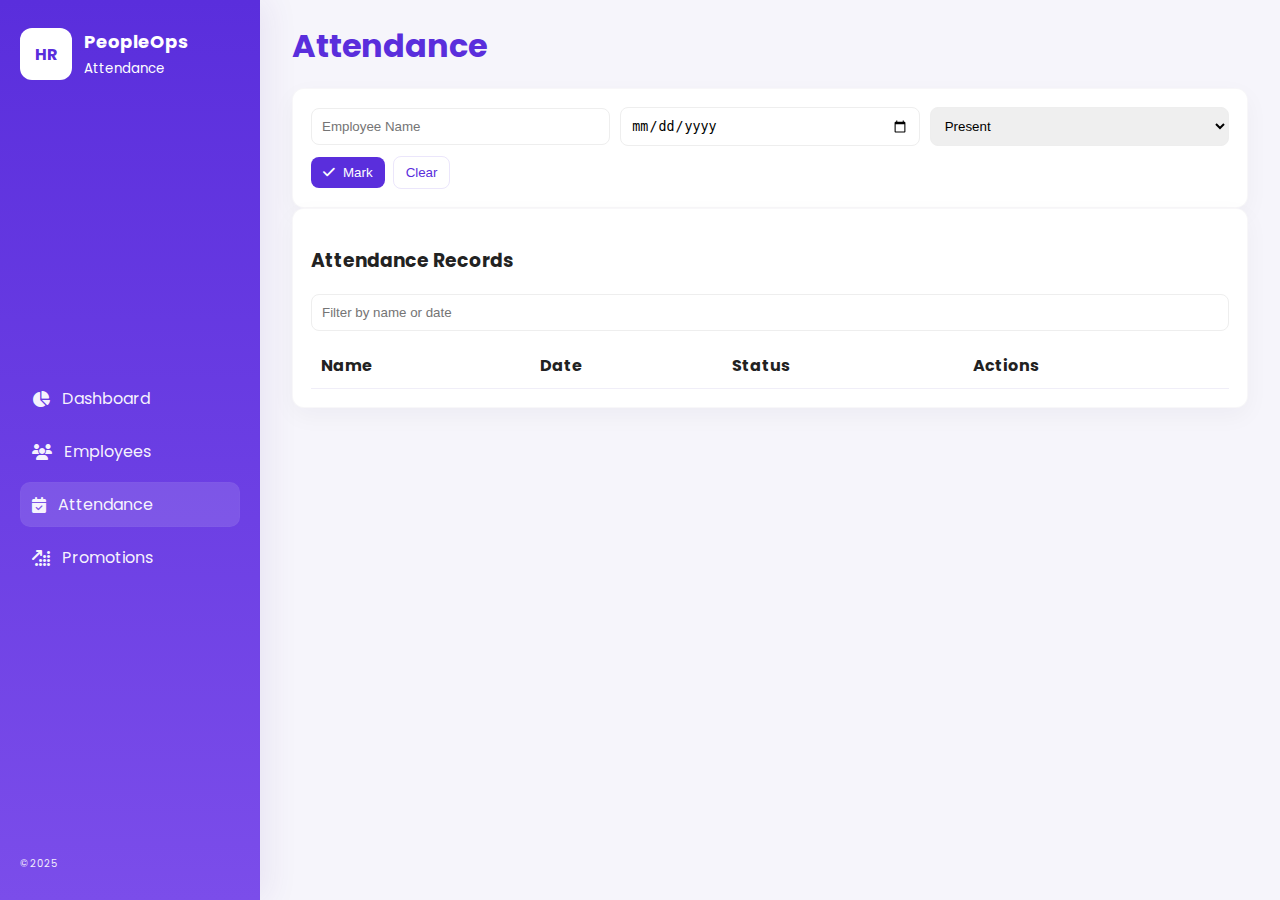
<file: attendance.html>
<!DOCTYPE html>
<html lang="en">
<head><meta charset="utf-8"/><meta name="viewport" content="width=device-width,initial-scale=1"/>
<title>Attendance - PeopleOps</title>
<link href="https://fonts.googleapis.com/css2?family=Poppins:wght@300;400;600;700&display=swap" rel="stylesheet">
<link rel="stylesheet" href="styles.css">
<link rel="stylesheet" href="https://cdnjs.cloudflare.com/ajax/libs/font-awesome/6.5.0/css/all.min.css">
</head>
<body>
<div class="wrapper">
  <aside class="sidebar">
    <div class="brand"><div class="logo">HR</div><div><h3>PeopleOps</h3><small>Attendance</small></div></div>
    <nav class="nav">
      <a href="index.html"><i class="fa-solid fa-chart-pie"></i> Dashboard</a>
      <a href="employees.html"><i class="fa-solid fa-users"></i> Employees</a>
      <a href="attendance.html" class="active"><i class="fa-solid fa-calendar-check"></i> Attendance</a>
      <a href="promotion.html"><i class="fa-solid fa-arrow-up-right-dots"></i> Promotions</a>
    </nav>
    <div class="sidebar-footer"><small>© 2025</small></div>
  </aside>

  <main class="main">
    <header class="topbar"><h1>Attendance</h1></header>
    <section class="content">
      <div class="card">
        <form id="attForm" class="form-row">
          <input id="attName" placeholder="Employee Name" required>
          <input id="attDate" type="date" required>
          <select id="attStatus"><option>Present</option><option>Absent</option><option>Late</option></select>
          <div class="form-actions"><button type="submit" class="btn"><i class="fa-solid fa-check"></i> Mark</button><button id="clearAtt" type="button" class="btn ghost">Clear</button></div>
        </form>
      </div>

      <div class="card">
        <h3>Attendance Records</h3>
        <input id="attSearch" placeholder="Filter by name or date" style="width:100%;padding:10px;border-radius:8px;border:1px solid #eee;margin-bottom:12px">
        <table class="table" id="attTable">
          <thead><tr><th>Name</th><th>Date</th><th>Status</th><th>Actions</th></tr></thead>
          <tbody></tbody>
        </table>
      </div>
    </section>
  </main>
</div>
<script src="attendance.js"></script>
</body>
</html>
</file>
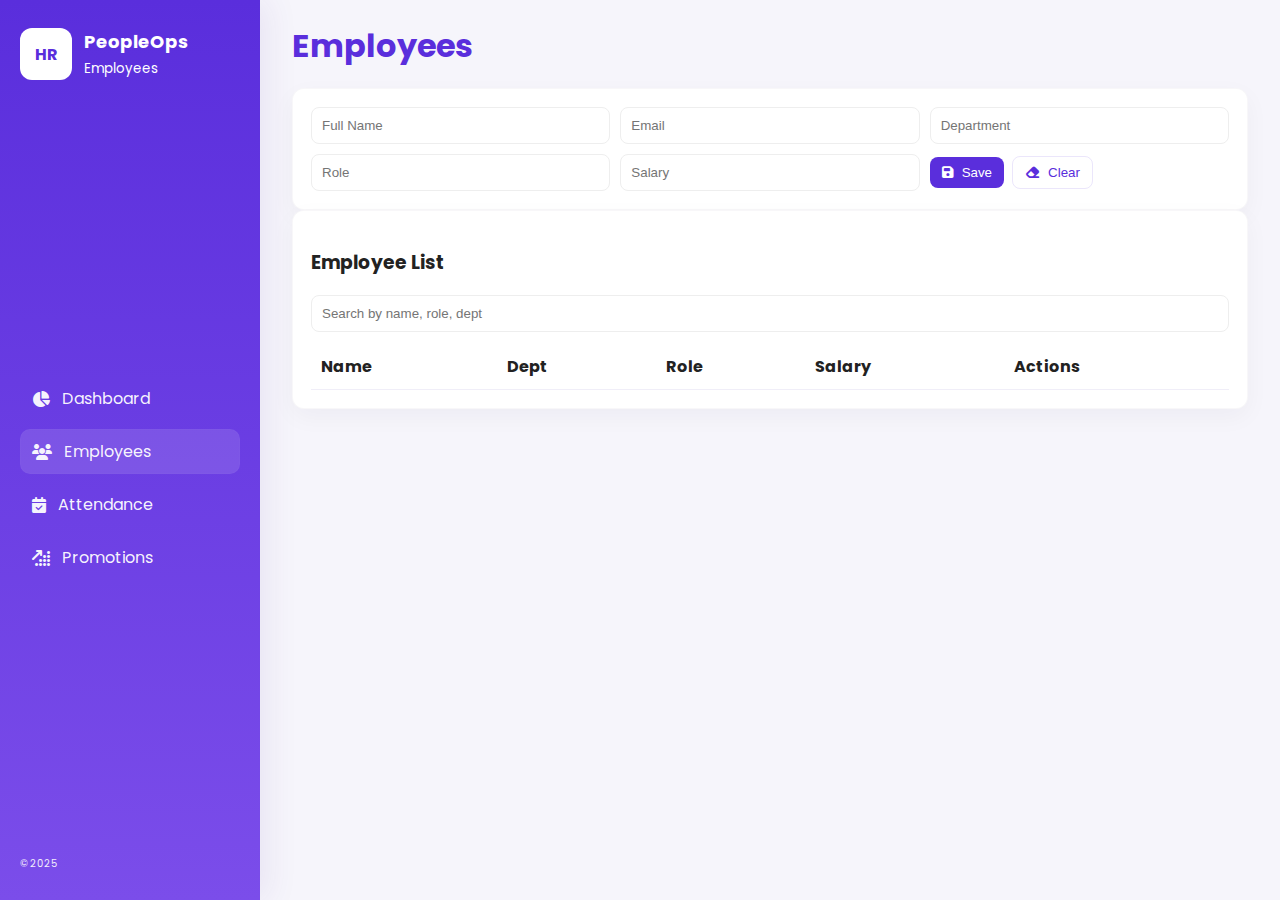
<file: employees.html>
<!DOCTYPE html>
<html lang="en">
<head><meta charset="utf-8"/><meta name="viewport" content="width=device-width,initial-scale=1"/>
<title>Employees - PeopleOps</title>
<link href="https://fonts.googleapis.com/css2?family=Poppins:wght@300;400;600;700&display=swap" rel="stylesheet">
<link rel="stylesheet" href="styles.css">
<link rel="stylesheet" href="https://cdnjs.cloudflare.com/ajax/libs/font-awesome/6.5.0/css/all.min.css">
</head>
<body>
<div class="wrapper">
  <aside class="sidebar">
    <div class="brand"><div class="logo">HR</div><div><h3>PeopleOps</h3><small>Employees</small></div></div>
    <nav class="nav">
      <a href="index.html"><i class="fa-solid fa-chart-pie"></i> Dashboard</a>
      <a href="employees.html" class="active"><i class="fa-solid fa-users"></i> Employees</a>
      <a href="attendance.html"><i class="fa-solid fa-calendar-check"></i> Attendance</a>
      <a href="promotion.html"><i class="fa-solid fa-arrow-up-right-dots"></i> Promotions</a>
    </nav>
    <div class="sidebar-footer"><small>© 2025</small></div>
  </aside>

  <main class="main">
    <header class="topbar"><h1>Employees</h1></header>
    <section class="content">
      <div class="card">
        <form id="empForm" class="form-row">
          <input type="hidden" id="empId">
          <input id="empName" placeholder="Full Name" required>
          <input id="empEmail" placeholder="Email">
          <input id="empDept" placeholder="Department">
          <input id="empRole" placeholder="Role">
          <input id="empSalary" placeholder="Salary" type="number">
          <div class="form-actions"><button id="saveBtn" class="btn" type="submit"><i class="fa-solid fa-floppy-disk"></i> Save</button><button id="clearBtn" class="btn ghost" type="button"><i class="fa-solid fa-eraser"></i> Clear</button></div>
        </form>
      </div>

      <div class="card">
        <h3>Employee List</h3>
        <input id="searchBox" placeholder="Search by name, role, dept" style="width:100%;padding:10px;border-radius:8px;border:1px solid #eee;margin-bottom:12px">
        <table class="table" id="empTable">
          <thead><tr><th>Name</th><th>Dept</th><th>Role</th><th>Salary</th><th>Actions</th></tr></thead>
          <tbody></tbody>
        </table>
      </div>
    </section>
  </main>
</div>
<script src="employees.js"></script>
</body>
</html>
</file>
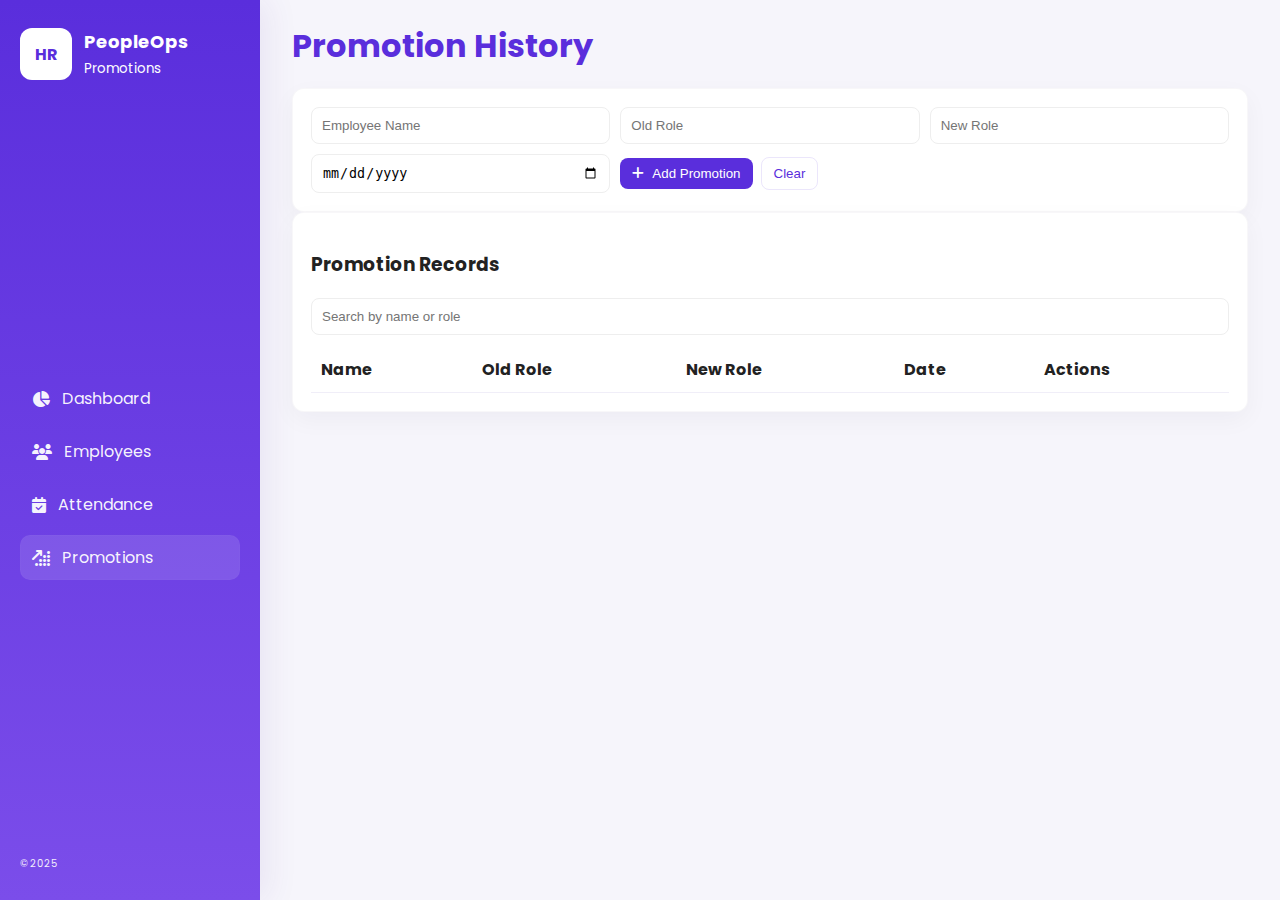
<file: promotion.html>
<!DOCTYPE html>
<html lang="en">
<head><meta charset="utf-8"/><meta name="viewport" content="width=device-width,initial-scale=1"/>
<title>Promotions - PeopleOps</title>
<link href="https://fonts.googleapis.com/css2?family=Poppins:wght@300;400;600;700&display=swap" rel="stylesheet">
<link rel="stylesheet" href="styles.css">
<link rel="stylesheet" href="https://cdnjs.cloudflare.com/ajax/libs/font-awesome/6.5.0/css/all.min.css">
</head>
<body>
<div class="wrapper">
  <aside class="sidebar">
    <div class="brand"><div class="logo">HR</div><div><h3>PeopleOps</h3><small>Promotions</small></div></div>
    <nav class="nav">
      <a href="index.html"><i class="fa-solid fa-chart-pie"></i> Dashboard</a>
      <a href="employees.html"><i class="fa-solid fa-users"></i> Employees</a>
      <a href="attendance.html"><i class="fa-solid fa-calendar-check"></i> Attendance</a>
      <a href="promotion.html" class="active"><i class="fa-solid fa-arrow-up-right-dots"></i> Promotions</a>
    </nav>
    <div class="sidebar-footer"><small>© 2025</small></div>
  </aside>

  <main class="main">
    <header class="topbar"><h1>Promotion History</h1></header>
    <section class="content">
      <div class="card">
        <form id="proForm" class="form-row">
          <input id="proName" placeholder="Employee Name" required>
          <input id="proOld" placeholder="Old Role" required>
          <input id="proNew" placeholder="New Role" required>
          <input id="proDate" type="date" required>
          <div class="form-actions"><button type="submit" class="btn"><i class="fa-solid fa-plus"></i> Add Promotion</button><button id="clearPro" type="button" class="btn ghost">Clear</button></div>
        </form>
      </div>

      <div class="card">
        <h3>Promotion Records</h3>
        <input id="proSearch" placeholder="Search by name or role" style="width:100%;padding:10px;border-radius:8px;border:1px solid #eee;margin-bottom:12px">
        <table class="table" id="proTable">
          <thead><tr><th>Name</th><th>Old Role</th><th>New Role</th><th>Date</th><th>Actions</th></tr></thead>
          <tbody></tbody>
        </table>
      </div>
    </section>
  </main>
</div>
<script src="promotion.js"></script>
</body>
</html>
</file>
<file: styles.css>
:root{
  --bg: linear-gradient(135deg,#f8f6ff,#ffffff);
  --purple: #5a2edc;
  --purple-2: #7b4dea;
  --muted: #7b7b8a;
  --card: #ffffff;
}
*{box-sizing:border-box}
body{
  margin:0;
  font-family:'Poppins',sans-serif;
  background: #f6f5fb;
  color:#222;
  -webkit-font-smoothing:antialiased;
  -moz-osx-font-smoothing:grayscale;
}
.wrapper{display:flex;min-height:100vh;align-items:stretch}
.sidebar{
  width:260px;
  background:linear-gradient(180deg,var(--purple),var(--purple-2));
  color:#fff;
  padding:28px 20px;
  display:flex;
  flex-direction:column;
  justify-content:space-between;
  transition:width .25s ease;
  box-shadow:8px 0 30px rgba(75,40,150,0.08);
}
.brand{display:flex;gap:12px;align-items:center;margin-bottom:10px}
.logo{background:#fff;color:var(--purple);width:52px;height:52px;border-radius:12px;display:flex;align-items:center;justify-content:center;font-weight:700}
.brand h3{margin:0;font-size:18px}
.nav{display:flex;flex-direction:column;gap:8px;margin-top:12px}
.nav a{
  color:rgba(255,255,255,0.95);
  padding:10px 12px;
  border-radius:10px;
  text-decoration:none;
  display:flex;
  align-items:center;
  gap:12px;
  transition:all .25s ease;
}
.nav a:hover{background:rgba(255,255,255,0.08);transform:translateX(6px)}
.nav a.active{background:rgba(255,255,255,0.12);box-shadow:inset 0 0 0 1px rgba(255,255,255,0.02)}
.sidebar-footer{font-size:12px;opacity:0.9}

.main{flex:1;padding:22px 32px}
.topbar{display:flex;justify-content:space-between;align-items:center;margin-bottom:18px}
.topbar h1{margin:0;color:var(--purple)}
.topbar .muted{color:var(--muted);margin-top:4px}
.profile{display:flex;align-items:center;gap:12px}
.avatar{width:44px;height:44px;border-radius:50%;background:#eee}

.content{max-width:1200px;margin:0 auto}
.cards{display:grid;grid-template-columns:repeat(4,1fr);gap:16px;margin-bottom:18px}
.card{background:var(--card);padding:18px;border-radius:12px;box-shadow:0 8px 24px rgba(16,10,56,0.04);border:1px solid rgba(16,10,56,0.03);transition:transform .25s ease,box-shadow .25s ease}
.card:hover{transform:translateY(-6px);box-shadow:0 18px 40px rgba(90,46,220,0.08)}
.card small{color:var(--muted)}
.card h2{margin:8px 0 6px}
.card.gradient{background:linear-gradient(135deg,var(--purple),var(--purple-2));color:#fff}

.grid{display:grid;grid-template-columns:2fr 1fr;gap:16px;align-items:start}
.panel{background:var(--card);padding:18px;border-radius:12px;box-shadow:0 8px 24px rgba(16,10,56,0.04)}
.panel.full{grid-column:1 / -1}
.side-panels{display:flex;flex-direction:column;gap:12px}
.panel.small{padding:14px}
.panel-head{display:flex;justify-content:space-between;align-items:center;margin-bottom:8px}
.list{list-style:none;padding:0;margin:0}
.list li{padding:10px 0;border-bottom:1px solid #f0eef8}
.table{width:100%;border-collapse:collapse}
.table th, .table td{padding:10px;border-bottom:1px solid #f0eef8;text-align:left}
.muted{color:var(--muted)}

.btn{display:inline-flex;align-items:center;gap:8px;padding:8px 12px;border-radius:8px;border:none;background:var(--purple);color:white;cursor:pointer}
.btn.ghost{background:transparent;color:var(--purple);border:1px solid rgba(90,46,220,0.12)}
.btn.small{padding:6px 8px;font-size:13px}
.btn.danger{background:#ff6b6b}
.form-row{display:grid;grid-template-columns:repeat(3,1fr);gap:10px;align-items:center}
.form-row input,.form-row select{padding:10px;border-radius:8px;border:1px solid #eee}
.form-actions{display:flex;gap:8px;align-items:center}

@media (max-width:980px){
  .cards{grid-template-columns:repeat(2,1fr)}
  .grid{grid-template-columns:1fr}
  .sidebar{position:fixed;left:0;top:0;width:100%;height:auto;display:flex;flex-direction:row;padding:12px}
  .main{padding:12px}
  .form-row{grid-template-columns:1fr}
}
</file>
